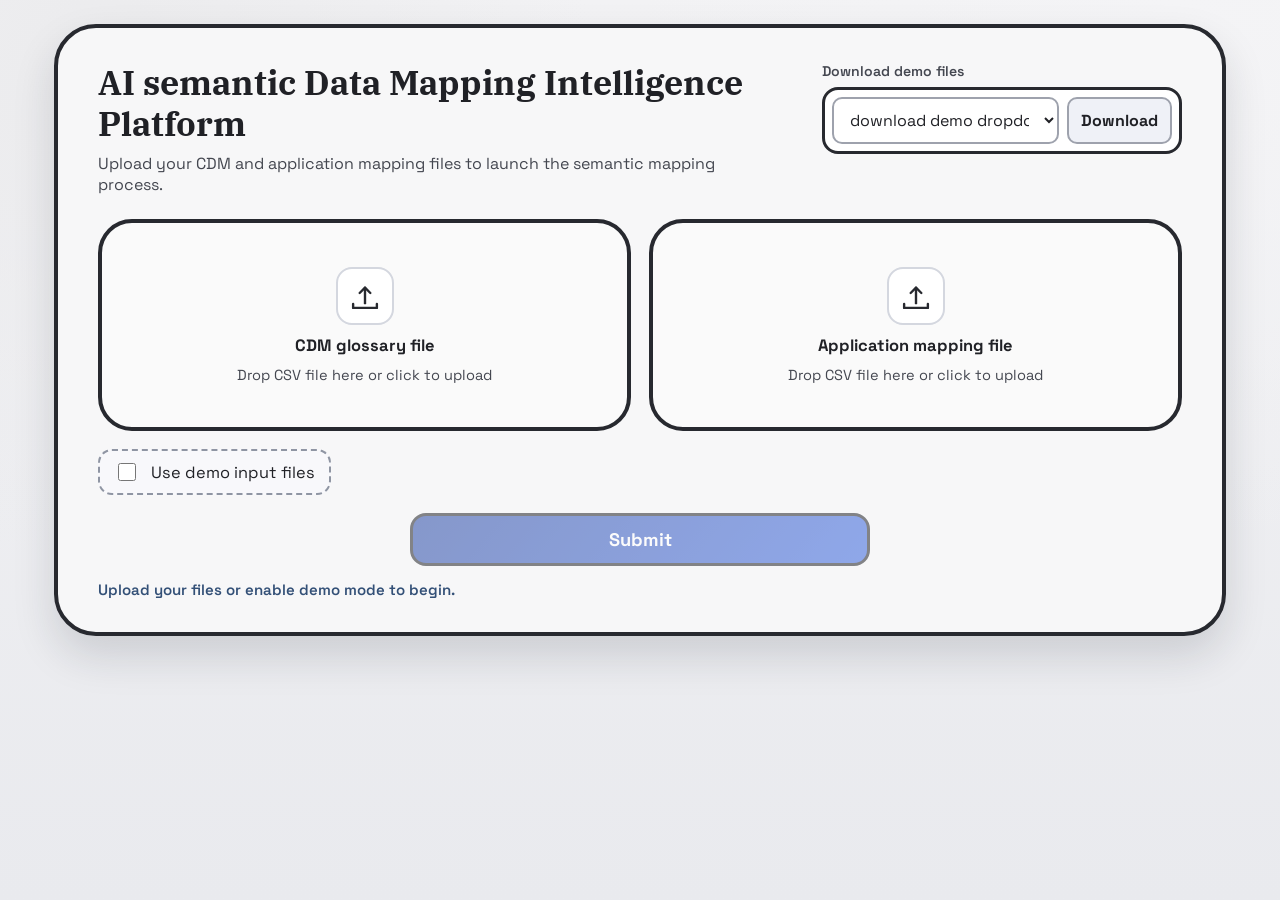
<file: frontend/index.html>
<!doctype html>
<html lang="en">
<head>
	<meta charset="UTF-8">
	<meta name="viewport" content="width=device-width, initial-scale=1.0">
	<title>AI semantic Data Mapping Intelligence Platform</title>
	<link rel="preconnect" href="https://fonts.googleapis.com">
	<link rel="preconnect" href="https://fonts.gstatic.com" crossorigin>
	<link href="https://fonts.googleapis.com/css2?family=IBM+Plex+Serif:wght@500;700&family=Space+Grotesk:wght@400;500;600;700&display=swap" rel="stylesheet">
	<link rel="stylesheet" href="./styles/starter.css">
</head>
<body>
	<div class="page-shell">
		<main class="starter-card card" id="starterCard">
			<form id="starterForm" novalidate>
				<div class="top-row">
					<div class="title-block">
						<h1>AI semantic Data Mapping Intelligence Platform</h1>
						<p>
							Upload your CDM and application mapping files to launch the semantic mapping process.
						</p>
					</div>

					<div class="demo-download-block">
						<label for="demoDownloadSelect">Download demo files</label>
						<div class="download-control">
							<select id="demoDownloadSelect" aria-label="Download demo dropdown">
								<option value="">download demo dropdown</option>
								<option value="cdm">Download demo CDM file</option>
								<option value="mapping">Download demo mapping file</option>
								<option value="both">Download both demo files</option>
							</select>
							<button type="button" id="demoDownloadButton">Download</button>
						</div>
					</div>
				</div>

				<div class="upload-row">
					<label class="upload-box" for="cdmFile" data-input="cdmFile">
						<input id="cdmFile" name="cdm_file" type="file" accept=".csv">
						<span class="upload-icon" aria-hidden="true">
							<svg viewBox="0 0 64 64" focusable="false" aria-hidden="true">
								<path d="M12 45.5V52h40v-6.5" />
								<path d="M32 44V18" />
								<path d="M23 27l9-9 9 9" />
							</svg>
						</span>
						<span class="upload-title">CDM glossary file</span>
						<span class="upload-subtitle" id="cdmFileLabel">Drop CSV file here or click to upload</span>
					</label>

					<label class="upload-box" for="mappingFile" data-input="mappingFile">
						<input id="mappingFile" name="mapping_file" type="file" accept=".csv">
						<span class="upload-icon" aria-hidden="true">
							<svg viewBox="0 0 64 64" focusable="false" aria-hidden="true">
								<path d="M12 45.5V52h40v-6.5" />
								<path d="M32 44V18" />
								<path d="M23 27l9-9 9 9" />
							</svg>
						</span>
						<span class="upload-title">Application mapping file</span>
						<span class="upload-subtitle" id="mappingFileLabel">Drop CSV file here or click to upload</span>
					</label>
				</div>

				<label class="demo-checkbox-row" for="demoModeCheckbox">
					<input id="demoModeCheckbox" type="checkbox">
					<span>Use demo input files</span>
				</label>

				<button type="submit" id="runProcessButton" class="run-button" disabled>
					Submit
				</button>

				<p class="status-message" id="statusMessage" role="status" aria-live="polite"></p>
			</form>
		</main>
	</div>

	<script type="module" src="./scripts/starter.js"></script>
</body>
</html>
</file>
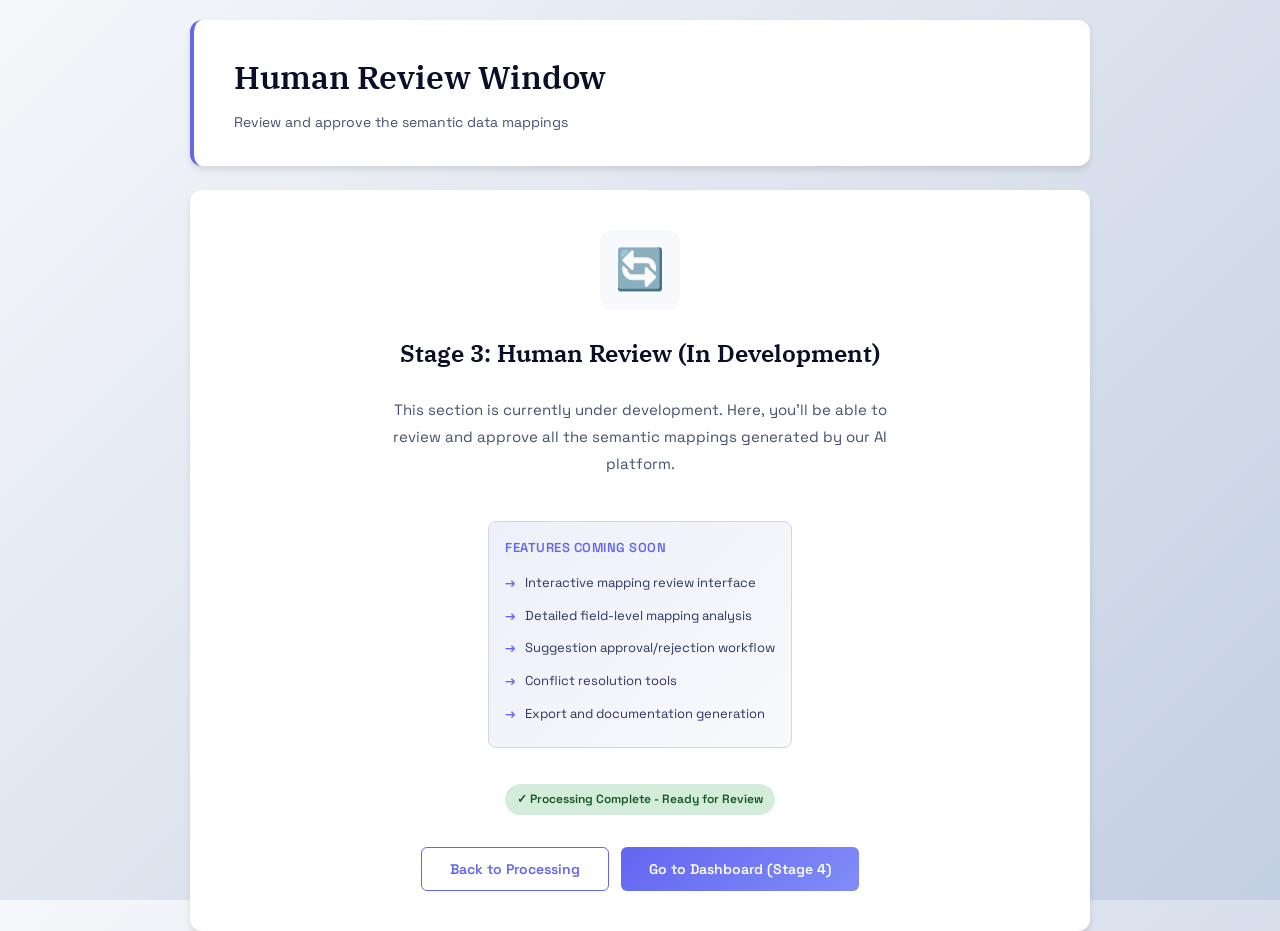
<file: frontend/pages/human-review.html>
<!DOCTYPE html>
<html lang="en">
<head>
    <meta charset="UTF-8">
    <meta name="viewport" content="width=device-width, initial-scale=1.0">
    <title>Human Review - AI semantic Data Mapping Intelligence Platform</title>
    <link rel="preconnect" href="https://fonts.googleapis.com">
    <link rel="preconnect" href="https://fonts.gstatic.com" crossorigin>
    <link href="https://fonts.googleapis.com/css2?family=IBM+Plex+Serif:wght@400;600&family=Space+Grotesk:wght@400;500;700&display=swap" rel="stylesheet">
    <style>
        :root {
            --ink-900: #0a0e27;
            --ink-800: #16213e;
            --ink-700: #2d3561;
            --ink-600: #44506d;
            --ink-500: #5a6a8e;
            --ink-400: #7a8aae;
            --ink-300: #a0adce;
            --ink-200: #d0d5e8;
            --ink-100: #eef0f9;
            --accent: #6366f1;
            --accent-light: #818cf8;
            --success: #10b981;
            --warning: #f59e0b;
            --error: #ef4444;
            --surface: #ffffff;
            --surface-secondary: #f8f9fc;
            --shadow-soft: 0 1px 2px rgba(0, 0, 0, 0.05);
            --shadow-base: 0 4px 6px rgba(0, 0, 0, 0.1);
            --shadow-lg: 0 10px 25px rgba(0, 0, 0, 0.15);
        }

        * {
            margin: 0;
            padding: 0;
            box-sizing: border-box;
        }

        html, body {
            height: 100%;
        }

        body {
            font-family: 'Space Grotesk', sans-serif;
            background: linear-gradient(135deg, #f5f7fa 0%, #c3cfe2 100%);
            color: var(--ink-900);
            line-height: 1.6;
            min-height: 100vh;
            padding: 20px;
        }

        .review-container {
            max-width: 900px;
            margin: 0 auto;
            display: flex;
            flex-direction: column;
            gap: 24px;
        }

        .review-header {
            background: var(--surface);
            border-radius: 12px;
            padding: 32px 40px;
            box-shadow: var(--shadow-base);
            border-left: 4px solid var(--accent);
        }

        .review-header h1 {
            font-family: 'IBM Plex Serif', serif;
            font-size: 32px;
            font-weight: 600;
            color: var(--ink-900);
            margin-bottom: 8px;
        }

        .review-header p {
            font-size: 14px;
            color: var(--ink-600);
        }

        .review-content {
            background: var(--surface);
            border-radius: 12px;
            padding: 40px;
            box-shadow: var(--shadow-base);
            text-align: center;
        }

        .placeholder-message {
            display: flex;
            flex-direction: column;
            align-items: center;
            gap: 24px;
        }

        .placeholder-icon {
            width: 80px;
            height: 80px;
            background: var(--surface-secondary);
            border-radius: 12px;
            display: flex;
            align-items: center;
            justify-content: center;
            font-size: 40px;
        }

        .placeholder-message h2 {
            font-family: 'IBM Plex Serif', serif;
            font-size: 24px;
            font-weight: 600;
            color: var(--ink-900);
        }

        .placeholder-message p {
            font-size: 15px;
            color: var(--ink-600);
            line-height: 1.8;
            max-width: 500px;
        }

        .info-box {
            background: linear-gradient(135deg, #eef0f9 0%, #f8f9fc 100%);
            border: 1px solid var(--ink-200);
            border-radius: 8px;
            padding: 16px;
            margin-top: 20px;
            text-align: left;
        }

        .info-box h3 {
            font-size: 13px;
            font-weight: 600;
            color: var(--accent);
            text-transform: uppercase;
            letter-spacing: 0.5px;
            margin-bottom: 8px;
        }

        .info-box ul {
            list-style: none;
            padding: 0;
        }

        .info-box li {
            font-size: 13px;
            color: var(--ink-700);
            padding: 6px 0;
            padding-left: 20px;
            position: relative;
        }

        .info-box li:before {
            content: "→";
            position: absolute;
            left: 0;
            color: var(--accent);
            font-weight: 600;
        }

        .button-group {
            display: flex;
            gap: 12px;
            justify-content: center;
            margin-top: 32px;
        }

        .btn {
            padding: 12px 28px;
            border: none;
            border-radius: 6px;
            font-size: 14px;
            font-weight: 600;
            cursor: pointer;
            transition: all 0.2s ease;
            font-family: 'Space Grotesk', sans-serif;
        }

        .btn-primary {
            background: linear-gradient(135deg, var(--accent) 0%, var(--accent-light) 100%);
            color: white;
        }

        .btn-primary:hover {
            transform: translateY(-2px);
            box-shadow: 0 8px 12px rgba(99, 102, 241, 0.3);
        }

        .btn-secondary {
            background: transparent;
            border: 1px solid var(--accent);
            color: var(--accent);
        }

        .btn-secondary:hover {
            background: var(--accent);
            color: white;
        }

        .status-badge {
            display: inline-block;
            background: #d4edda;
            color: #155724;
            padding: 6px 12px;
            border-radius: 20px;
            font-size: 12px;
            font-weight: 600;
            margin-top: 12px;
        }

        @media (max-width: 720px) {
            .review-header {
                padding: 24px;
            }

            .review-header h1 {
                font-size: 24px;
            }

            .review-content {
                padding: 24px;
            }

            .button-group {
                flex-direction: column;
            }

            .btn {
                width: 100%;
            }
        }
    </style>
</head>
<body>
    <div class="review-container">
        <div class="review-header">
            <h1>Human Review Window</h1>
            <p>Review and approve the semantic data mappings</p>
        </div>

        <div class="review-content">
            <div class="placeholder-message">
                <div class="placeholder-icon">🔄</div>
                <h2>Stage 3: Human Review (In Development)</h2>
                <p>This section is currently under development. Here, you'll be able to review and approve all the semantic mappings generated by our AI platform.</p>
                
                <div class="info-box">
                    <h3>Features Coming Soon</h3>
                    <ul>
                        <li>Interactive mapping review interface</li>
                        <li>Detailed field-level mapping analysis</li>
                        <li>Suggestion approval/rejection workflow</li>
                        <li>Conflict resolution tools</li>
                        <li>Export and documentation generation</li>
                    </ul>
                </div>

                <div class="status-badge">✓ Processing Complete - Ready for Review</div>
            </div>

            <div class="button-group">
                <button class="btn btn-secondary" onclick="goBack()">Back to Processing</button>
                <button class="btn btn-primary" onclick="goToDashboard()">Go to Dashboard (Stage 4)</button>
            </div>
        </div>
    </div>

    <script>
        function goBack() {
            window.history.back();
        }

        function goToDashboard() {
            // TODO: Navigate to dashboard page when Stage 4 is ready
            const sessionId = localStorage.getItem('mapping_session_id');
            alert(`Navigate to Dashboard Stage 4 (Session: ${sessionId})\n\nThis will be implemented in the next stage.`);
            // window.location.href = './dashboard.html';
        }

        // Display session info if available
        document.addEventListener('DOMContentLoaded', () => {
            const sessionId = localStorage.getItem('mapping_session_id');
            if (sessionId) {
                const header = document.querySelector('.review-header p');
                header.textContent = `Session ID: ${sessionId} | Review and approve the semantic data mappings`;
            }
        });
    </script>
</body>
</html>
</file>
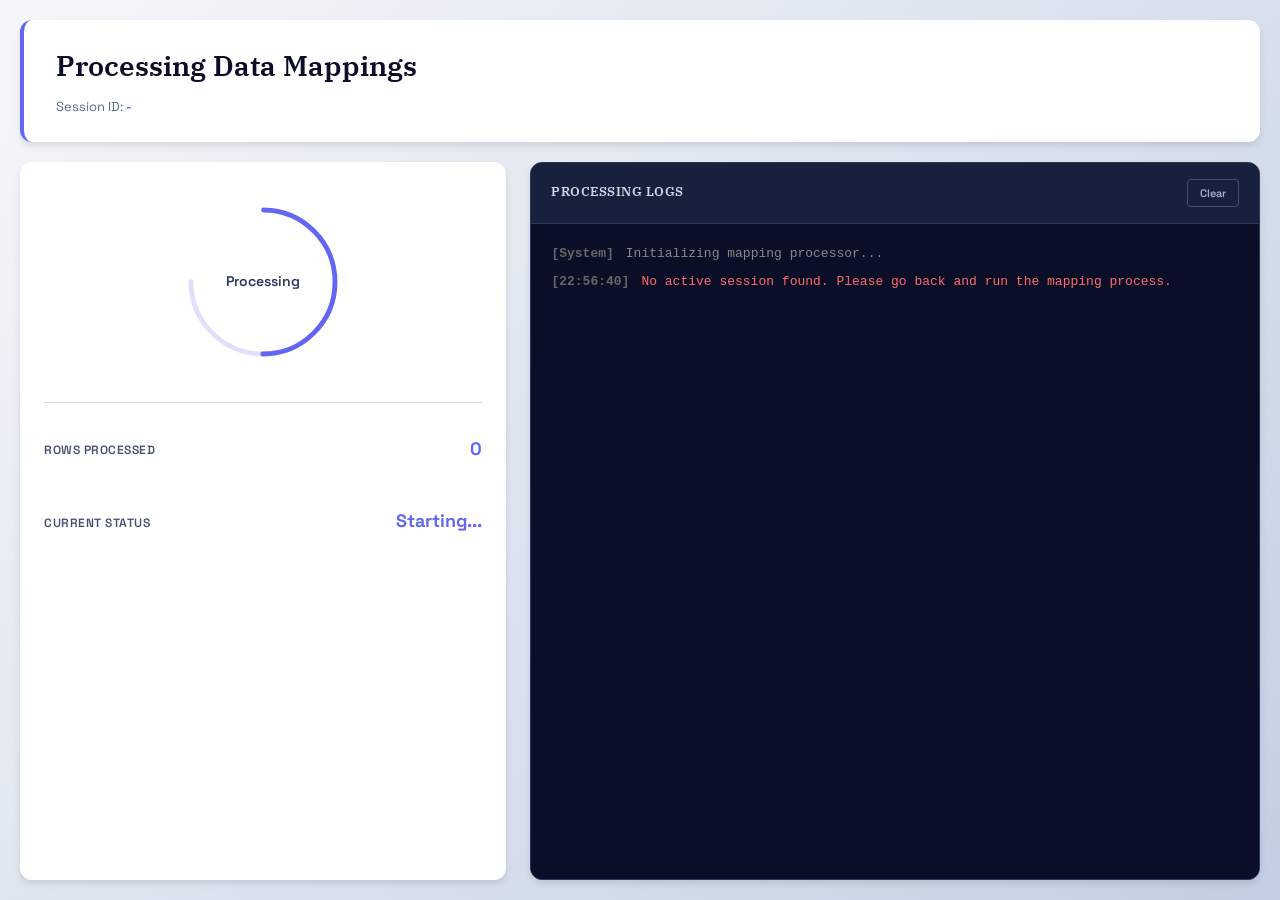
<file: frontend/pages/processing.html>
<!DOCTYPE html>
<html lang="en">
<head>
    <meta charset="UTF-8">
    <meta name="viewport" content="width=device-width, initial-scale=1.0">
    <title>Processing - AI semantic Data Mapping Intelligence Platform</title>
    <link rel="preconnect" href="https://fonts.googleapis.com">
    <link rel="preconnect" href="https://fonts.gstatic.com" crossorigin>
    <link href="https://fonts.googleapis.com/css2?family=IBM+Plex+Serif:wght@400;600&family=Space+Grotesk:wght@400;500;700&display=swap" rel="stylesheet">
    <link rel="stylesheet" href="../styles/processing.css">
</head>
<body>
    <div class="processing-container">
        <!-- Header -->
        <div class="processing-header">
            <h1>Processing Data Mappings</h1>
            <p class="session-info" id="sessionInfo">Session ID: <span id="sessionIdDisplay">-</span></p>
        </div>

        <!-- Main Content -->
        <div class="processing-content">
            <!-- Left: Processing Spinner -->
            <div class="spinner-section">
                <div class="spinner-wrapper">
                    <svg class="spinner" viewBox="0 0 100 100" xmlns="http://www.w3.org/2000/svg">
                        <circle cx="50" cy="50" r="45" fill="none" stroke="currentColor" stroke-width="3" stroke-linecap="round" stroke-dasharray="141.4 141.4" stroke-dashoffset="0" opacity="0.2"/>
                        <circle class="spinner-arc" cx="50" cy="50" r="45" fill="none" stroke="currentColor" stroke-width="3" stroke-linecap="round" stroke-dasharray="70.7 141.4" stroke-dashoffset="0"/>
                    </svg>
                    <div class="spinner-text">Processing</div>
                </div>
                <div class="progress-stats">
                    <div class="stat-item">
                        <span class="stat-label">Rows Processed</span>
                        <span class="stat-value" id="rowsProcessed">0</span>
                    </div>
                    <div class="stat-item">
                        <span class="stat-label">Current Status</span>
                        <span class="stat-value" id="currentStatus">Starting...</span>
                    </div>
                </div>
            </div>

            <!-- Right: Terminal Logs -->
            <div class="logs-section">
                <div class="logs-header">
                    <span class="logs-title">Processing Logs</span>
                    <button class="logs-clear-btn" id="clearLogsBtn" title="Clear logs">Clear</button>
                </div>
                <div class="terminal-output" id="terminalOutput" role="log" aria-live="polite" aria-label="Processing logs terminal">
                    <div class="log-line initial">
                        <span class="timestamp">[System]</span>
                        <span class="message">Initializing mapping processor...</span>
                    </div>
                </div>
            </div>
        </div>
    </div>

    <!-- Human Review Popup (Static Placeholder) -->
    <div class="modal-overlay" id="humanReviewModal" hidden>
        <div class="modal-content human-review-modal">
            <div class="modal-header">
                <h2>Processing Complete</h2>
                <button class="modal-close" id="closeReviewModal" aria-label="Close">&times;</button>
            </div>
            <div class="modal-body">
                <div class="completion-message">
                    <svg class="success-icon" viewBox="0 0 24 24" fill="none" stroke="currentColor" stroke-width="2">
                        <polyline points="20 6 9 17 4 12"></polyline>
                    </svg>
                    <h3>Pipeline Completed Successfully</h3>
                    <p>All records have been processed and mapped. Your data is ready for review and final approval.</p>
                    <div class="completion-stats">
                        <div class="stat">
                            <div class="stat-number" id="totalProcessed">0</div>
                            <div class="stat-label">Total Processed</div>
                        </div>
                        <div class="stat">
                            <div class="stat-number" id="totalMapped">0</div>
                            <div class="stat-label">Successfully Mapped</div>
                        </div>
                    </div>
                </div>
            </div>
            <div class="modal-footer">
                <button class="btn btn-primary" id="proceedToReviewBtn">Proceed to Review</button>
            </div>
        </div>
    </div>

    <script src="../scripts/processing.js?v=20260428_2"></script>
</body>
</html>
</file>
<file: frontend/styles/starter.css>
:root {
  --ink-900: #202126;
  --ink-700: #444750;
  --paper: #f7f7f8;
  --panel: #fafafa;
  --accent: #3756b5;
  --accent-soft: #d9e2ff;
  --line-dark: #27292f;
  --line-mid: #9ea2ad;
  --success: #126d46;
  --error: #952f24;
  --info: #335077;
  --shadow-soft: 0 20px 42px rgba(26, 31, 48, 0.15);
}

* {
  box-sizing: border-box;
}

body {
  margin: 0;
  min-height: 100vh;
  color: var(--ink-900);
  font-family: "Space Grotesk", "Segoe UI", sans-serif;
  background:
    radial-gradient(circle at 8% 8%, #ebebed 0%, transparent 34%),
    radial-gradient(circle at 92% 0%, #f4f4f6 0%, transparent 37%),
    linear-gradient(180deg, #f2f2f4 0%, #e9eaee 100%);
}

.page-shell {
  max-width: 1220px;
  margin: 0 auto;
  padding: 24px 24px 40px;
}

.card {
  border-radius: 42px;
  border: 4px solid var(--line-dark);
  box-shadow: var(--shadow-soft);
}

.starter-card {
  background: var(--paper);
  padding: 34px 40px 30px;
}

.top-row {
  display: grid;
  grid-template-columns: minmax(0, 1fr) minmax(260px, 360px);
  gap: 16px;
  align-items: start;
}

.title-block h1 {
  margin: 0;
  font-family: "IBM Plex Serif", Georgia, serif;
  font-weight: 700;
  line-height: 1.2;
  font-size: clamp(1.5rem, 1.4vw + 1rem, 2.2rem);
}

.title-block p {
  margin: 10px 0 0;
  font-size: 1rem;
  color: var(--ink-700);
  max-width: 620px;
}

.demo-download-block {
  justify-self: end;
  width: min(100%, 360px);
}

.demo-download-block label {
  display: block;
  margin: 0 0 7px;
  font-size: 0.88rem;
  font-weight: 600;
  color: var(--ink-700);
}

.download-control {
  display: grid;
  grid-template-columns: minmax(0, 1fr) auto;
  gap: 8px;
  padding: 7px;
  border-radius: 16px;
  border: 3px solid var(--line-dark);
  background: #ffffff;
}

.download-control select,
.download-control button {
  border: 2px solid var(--line-mid);
  border-radius: 10px;
  font: inherit;
  padding: 10px 12px;
  background: #ffffff;
}

.download-control select {
  color: var(--ink-900);
}

.download-control button {
  font-weight: 700;
  color: var(--ink-900);
  background: #eff1f7;
  cursor: pointer;
}

.download-control button:hover {
  background: #e2e6f2;
}

.upload-row {
  margin-top: 24px;
  display: grid;
  grid-template-columns: repeat(2, minmax(0, 1fr));
  gap: 18px;
}

.upload-box {
  position: relative;
  min-height: 212px;
  border: 4px solid var(--line-dark);
  border-radius: 34px;
  background: var(--panel);
  display: flex;
  flex-direction: column;
  justify-content: center;
  align-items: center;
  text-align: center;
  gap: 10px;
  padding: 20px;
  cursor: pointer;
  transition: transform 0.16s ease, box-shadow 0.16s ease, background-color 0.16s ease;
}

.upload-box:hover {
  transform: translateY(-2px);
  box-shadow: 0 14px 24px rgba(37, 45, 66, 0.14);
  background: #fcfcfd;
}

.upload-box.drag-over {
  background: #e9efff;
}

.upload-box input[type="file"] {
  position: absolute;
  inset: 0;
  opacity: 0;
  width: 100%;
  height: 100%;
  cursor: pointer;
}

.upload-box input[type="file"]:disabled {
  cursor: not-allowed;
}

.upload-icon {
  width: 58px;
  height: 58px;
  display: inline-flex;
  align-items: center;
  justify-content: center;
  border-radius: 16px;
  background: #ffffff;
  border: 2px solid #d4d7df;
}

.upload-icon svg {
  width: 38px;
  height: 38px;
}

.upload-icon path {
  fill: none;
  stroke: var(--line-dark);
  stroke-width: 4;
  stroke-linecap: round;
  stroke-linejoin: round;
}

.upload-title {
  font-size: 1.03rem;
  font-weight: 700;
}

.upload-subtitle {
  font-size: 0.91rem;
  color: var(--ink-700);
  max-width: 280px;
  word-break: break-word;
}

.demo-checkbox-row {
  margin-top: 18px;
  width: fit-content;
  display: inline-flex;
  align-items: center;
  gap: 12px;
  padding: 9px 14px;
  border-radius: 14px;
  border: 2px dashed #8f95a3;
  background: #f8f8fb;
  font-size: 1.02rem;
  cursor: pointer;
}

.demo-checkbox-row input {
  width: 18px;
  height: 18px;
  accent-color: var(--accent);
}

.run-button {
  display: block;
  margin: 18px auto 0;
  width: min(460px, 74%);
  border: 3px solid var(--line-dark);
  border-radius: 16px;
  padding: 12px 16px;
  font: inherit;
  font-size: 1.14rem;
  font-weight: 700;
  color: #ffffff;
  background: linear-gradient(130deg, #2e4ea8 0%, #3f6adf 100%);
  cursor: pointer;
  transition: transform 0.14s ease, filter 0.14s ease;
}

.run-button:hover:not(:disabled) {
  transform: translateY(-1px);
  filter: brightness(1.04);
}

.run-button:disabled {
  opacity: 0.56;
  cursor: not-allowed;
}

.status-message {
  min-height: 1.35rem;
  margin: 14px 0 0;
  font-size: 0.94rem;
  font-weight: 600;
}

.status-message.info {
  color: var(--info);
}

.status-message.success {
  color: var(--success);
}

.status-message.error {
  color: var(--error);
}

.starter-card.demo-mode {
  border-color: #314fa8;
}

.starter-card.demo-mode .upload-box {
  opacity: 0.52;
  background: #ededf0;
}

.starter-card.demo-mode .demo-checkbox-row {
  border-style: solid;
  border-color: #314fa8;
  background: var(--accent-soft);
}

@media (max-width: 980px) {
  .starter-card {
    padding: 26px 20px 24px;
    border-radius: 32px;
  }

  .top-row {
    grid-template-columns: 1fr;
  }

  .demo-download-block {
    justify-self: start;
  }

  .upload-row {
    grid-template-columns: 1fr;
  }
}

@media (max-width: 680px) {
  .page-shell {
    padding: 14px 10px 22px;
  }

  .starter-card {
    border-width: 3px;
  }

  .upload-box {
    min-height: 174px;
    border-width: 3px;
  }

  .download-control {
    grid-template-columns: 1fr;
  }

  .run-button {
    width: 100%;
  }
}
</file>
<file: frontend/styles/processing.css>
:root {
    --ink-900: #0a0e27;
    --ink-800: #16213e;
    --ink-700: #2d3561;
    --ink-600: #44506d;
    --ink-500: #5a6a8e;
    --ink-400: #7a8aae;
    --ink-300: #a0adce;
    --ink-200: #d0d5e8;
    --ink-100: #eef0f9;
    --accent: #6366f1;
    --accent-light: #818cf8;
    --success: #10b981;
    --warning: #f59e0b;
    --error: #ef4444;
    --surface: #ffffff;
    --surface-secondary: #f8f9fc;
    --shadow-soft: 0 1px 2px rgba(0, 0, 0, 0.05);
    --shadow-base: 0 4px 6px rgba(0, 0, 0, 0.1);
    --shadow-lg: 0 10px 25px rgba(0, 0, 0, 0.15);
}

* {
    margin: 0;
    padding: 0;
    box-sizing: border-box;
}

html, body {
    height: 100%;
}

body {
    font-family: 'Space Grotesk', sans-serif;
    background: linear-gradient(135deg, #f5f7fa 0%, #c3cfe2 100%);
    color: var(--ink-900);
    line-height: 1.6;
    min-height: 100vh;
    padding: 20px;
}

/* Processing Container */
.processing-container {
    max-width: 1400px;
    margin: 0 auto;
    height: 100%;
    display: flex;
    flex-direction: column;
    gap: 20px;
}

/* Header */
.processing-header {
    background: var(--surface);
    border-radius: 12px;
    padding: 24px 32px;
    box-shadow: var(--shadow-base);
    border-left: 4px solid var(--accent);
}

.processing-header h1 {
    font-family: 'IBM Plex Serif', serif;
    font-size: 28px;
    font-weight: 600;
    color: var(--ink-900);
    margin-bottom: 8px;
}

.session-info {
    font-size: 13px;
    color: var(--ink-500);
    font-family: 'Space Grotesk', monospace;
}

#sessionIdDisplay {
    font-weight: 600;
    color: var(--accent);
    letter-spacing: 0.5px;
}

/* Processing Content Layout */
.processing-content {
    display: grid;
    grid-template-columns: 1fr 1.5fr;
    gap: 24px;
    flex: 1;
    min-height: 500px;
}

/* Spinner Section */
.spinner-section {
    background: var(--surface);
    border-radius: 12px;
    padding: 40px 24px;
    box-shadow: var(--shadow-base);
    display: flex;
    flex-direction: column;
    align-items: center;
    justify-content: flex-start;
    gap: 40px;
}

.spinner-wrapper {
    position: relative;
    width: 160px;
    height: 160px;
    display: flex;
    align-items: center;
    justify-content: center;
}

/* Spinner SVG Animation */
.spinner {
    width: 100%;
    height: 100%;
    color: var(--accent);
    animation: spin 3s linear infinite;
}

.spinner-arc {
    animation: spin-arc 3s ease-in-out infinite;
    stroke: var(--accent);
}

@keyframes spin {
    from {
        transform: rotate(0deg);
    }
    to {
        transform: rotate(360deg);
    }
}

@keyframes spin-arc {
    0% {
        stroke-dashoffset: 0;
        opacity: 1;
    }
    50% {
        stroke-dashoffset: -141.4;
        opacity: 0.5;
    }
    100% {
        stroke-dashoffset: -282.8;
        opacity: 1;
    }
}

.spinner-text {
    position: absolute;
    font-size: 14px;
    font-weight: 600;
    color: var(--ink-700);
    text-align: center;
    animation: pulse 2s ease-in-out infinite;
}

@keyframes pulse {
    0%, 100% {
        opacity: 1;
    }
    50% {
        opacity: 0.6;
    }
}

/* Progress Stats */
.progress-stats {
    width: 100%;
    display: flex;
    flex-direction: column;
    gap: 20px;
    padding-top: 20px;
    border-top: 1px solid var(--ink-200);
}

.stat-item {
    display: flex;
    justify-content: space-between;
    align-items: center;
    padding: 12px 0;
}

.stat-label {
    font-size: 12px;
    font-weight: 600;
    color: var(--ink-600);
    text-transform: uppercase;
    letter-spacing: 0.5px;
}

.stat-value {
    font-size: 18px;
    font-weight: 700;
    color: var(--accent);
    font-family: 'Space Grotesk', monospace;
}

/* Logs Section */
.logs-section {
    background: var(--ink-900);
    border-radius: 12px;
    display: flex;
    flex-direction: column;
    overflow: hidden;
    box-shadow: var(--shadow-base);
    border: 1px solid var(--ink-700);
}

.logs-header {
    background: var(--ink-800);
    padding: 16px 20px;
    border-bottom: 1px solid var(--ink-700);
    display: flex;
    justify-content: space-between;
    align-items: center;
}

.logs-title {
    font-size: 13px;
    font-weight: 600;
    color: var(--ink-200);
    text-transform: uppercase;
    letter-spacing: 0.5px;
    font-family: 'IBM Plex Serif', monospace;
}

.logs-clear-btn {
    background: transparent;
    border: 1px solid var(--ink-600);
    color: var(--ink-300);
    padding: 6px 12px;
    border-radius: 4px;
    font-size: 11px;
    font-weight: 600;
    cursor: pointer;
    transition: all 0.2s ease;
    font-family: 'Space Grotesk', sans-serif;
}

.logs-clear-btn:hover {
    background: var(--ink-700);
    border-color: var(--ink-500);
    color: var(--ink-100);
}

/* Terminal Output */
.terminal-output {
    flex: 1;
    overflow-y: auto;
    padding: 16px 20px;
    font-family: 'Courier New', monospace;
    font-size: 13px;
    line-height: 1.6;
    color: #00d084;
    background: var(--ink-900);
    scrollbar-width: thin;
    scrollbar-color: var(--ink-700) var(--ink-900);
}

.terminal-output::-webkit-scrollbar {
    width: 8px;
}

.terminal-output::-webkit-scrollbar-track {
    background: var(--ink-900);
}

.terminal-output::-webkit-scrollbar-thumb {
    background: var(--ink-700);
    border-radius: 4px;
}

.terminal-output::-webkit-scrollbar-thumb:hover {
    background: var(--ink-600);
}

/* Log Lines */
.log-line {
    display: flex;
    gap: 12px;
    padding: 4px 0;
    animation: slideIn 0.3s ease-out;
}

@keyframes slideIn {
    from {
        opacity: 0;
        transform: translateX(-10px);
    }
    to {
        opacity: 1;
        transform: translateX(0);
    }
}

.log-line.initial {
    color: #888;
    animation: none;
}

.log-line.error {
    color: #ff6b6b;
}

.log-line.warning {
    color: #ffd43b;
}

.log-line.success {
    color: #51cf66;
}

.log-line.info {
    color: #00d084;
}

.timestamp {
    flex-shrink: 0;
    color: #666;
    font-weight: 600;
    min-width: 60px;
}

.message {
    flex: 1;
    word-break: break-word;
}

/* Modal Overlay */
.modal-overlay {
    position: fixed;
    top: 0;
    left: 0;
    right: 0;
    bottom: 0;
    background: rgba(10, 14, 39, 0.7);
    display: flex;
    align-items: center;
    justify-content: center;
    z-index: 1000;
    animation: fadeIn 0.3s ease-out;
}

.modal-overlay[hidden] {
    display: none;
}

@keyframes fadeIn {
    from {
        opacity: 0;
    }
    to {
        opacity: 1;
    }
}

/* Modal Content */
.modal-content {
    background: var(--surface);
    border-radius: 12px;
    box-shadow: var(--shadow-lg);
    max-width: 500px;
    width: 90%;
    animation: slideUp 0.3s ease-out;
}

@keyframes slideUp {
    from {
        opacity: 0;
        transform: translateY(20px);
    }
    to {
        opacity: 1;
        transform: translateY(0);
    }
}

.modal-header {
    display: flex;
    justify-content: space-between;
    align-items: center;
    padding: 24px;
    border-bottom: 1px solid var(--ink-200);
}

.modal-header h2 {
    font-family: 'IBM Plex Serif', serif;
    font-size: 22px;
    font-weight: 600;
    color: var(--ink-900);
}

.modal-close {
    background: none;
    border: none;
    font-size: 32px;
    color: var(--ink-400);
    cursor: pointer;
    padding: 0;
    width: 32px;
    height: 32px;
    display: flex;
    align-items: center;
    justify-content: center;
    transition: color 0.2s ease;
}

.modal-close:hover {
    color: var(--ink-900);
}

.modal-body {
    padding: 24px;
}

/* Completion Message */
.completion-message {
    text-align: center;
    display: flex;
    flex-direction: column;
    align-items: center;
    gap: 16px;
}

.success-icon {
    width: 64px;
    height: 64px;
    color: var(--success);
    animation: scaleIn 0.5s cubic-bezier(0.34, 1.56, 0.64, 1);
}

@keyframes scaleIn {
    from {
        opacity: 0;
        transform: scale(0.5);
    }
    to {
        opacity: 1;
        transform: scale(1);
    }
}

.completion-message h3 {
    font-family: 'IBM Plex Serif', serif;
    font-size: 20px;
    font-weight: 600;
    color: var(--ink-900);
}

.completion-message p {
    font-size: 14px;
    color: var(--ink-600);
    line-height: 1.6;
}

/* Completion Stats */
.completion-stats {
    display: grid;
    grid-template-columns: 1fr 1fr;
    gap: 16px;
    margin-top: 20px;
    padding-top: 20px;
    border-top: 1px solid var(--ink-200);
    width: 100%;
}

.stat {
    padding: 12px;
    background: var(--surface-secondary);
    border-radius: 8px;
}

.stat-number {
    font-size: 24px;
    font-weight: 700;
    color: var(--accent);
}

.stat-label {
    font-size: 12px;
    color: var(--ink-600);
    text-transform: uppercase;
    letter-spacing: 0.5px;
    margin-top: 4px;
}

.modal-footer {
    padding: 16px 24px;
    border-top: 1px solid var(--ink-200);
    display: flex;
    justify-content: flex-end;
    gap: 12px;
}

/* Buttons */
.btn {
    padding: 10px 20px;
    border: none;
    border-radius: 6px;
    font-size: 14px;
    font-weight: 600;
    cursor: pointer;
    transition: all 0.2s ease;
    font-family: 'Space Grotesk', sans-serif;
}

.btn-primary {
    background: linear-gradient(135deg, var(--accent) 0%, var(--accent-light) 100%);
    color: white;
}

.btn-primary:hover {
    transform: translateY(-2px);
    box-shadow: 0 8px 12px rgba(99, 102, 241, 0.3);
}

/* Responsive Design */
@media (max-width: 980px) {
    .processing-content {
        grid-template-columns: 1fr;
        min-height: auto;
    }

    .spinner-section {
        min-height: 300px;
    }

    .processing-header h1 {
        font-size: 22px;
    }
}

@media (max-width: 720px) {
    body {
        padding: 12px;
    }

    .processing-container {
        gap: 12px;
    }

    .processing-header {
        padding: 16px 20px;
    }

    .processing-header h1 {
        font-size: 18px;
    }

    .spinner-wrapper {
        width: 120px;
        height: 120px;
    }

    .spinner-text {
        font-size: 12px;
    }

    .terminal-output {
        font-size: 12px;
    }

    .modal-content {
        width: 95%;
    }
}
</file>
